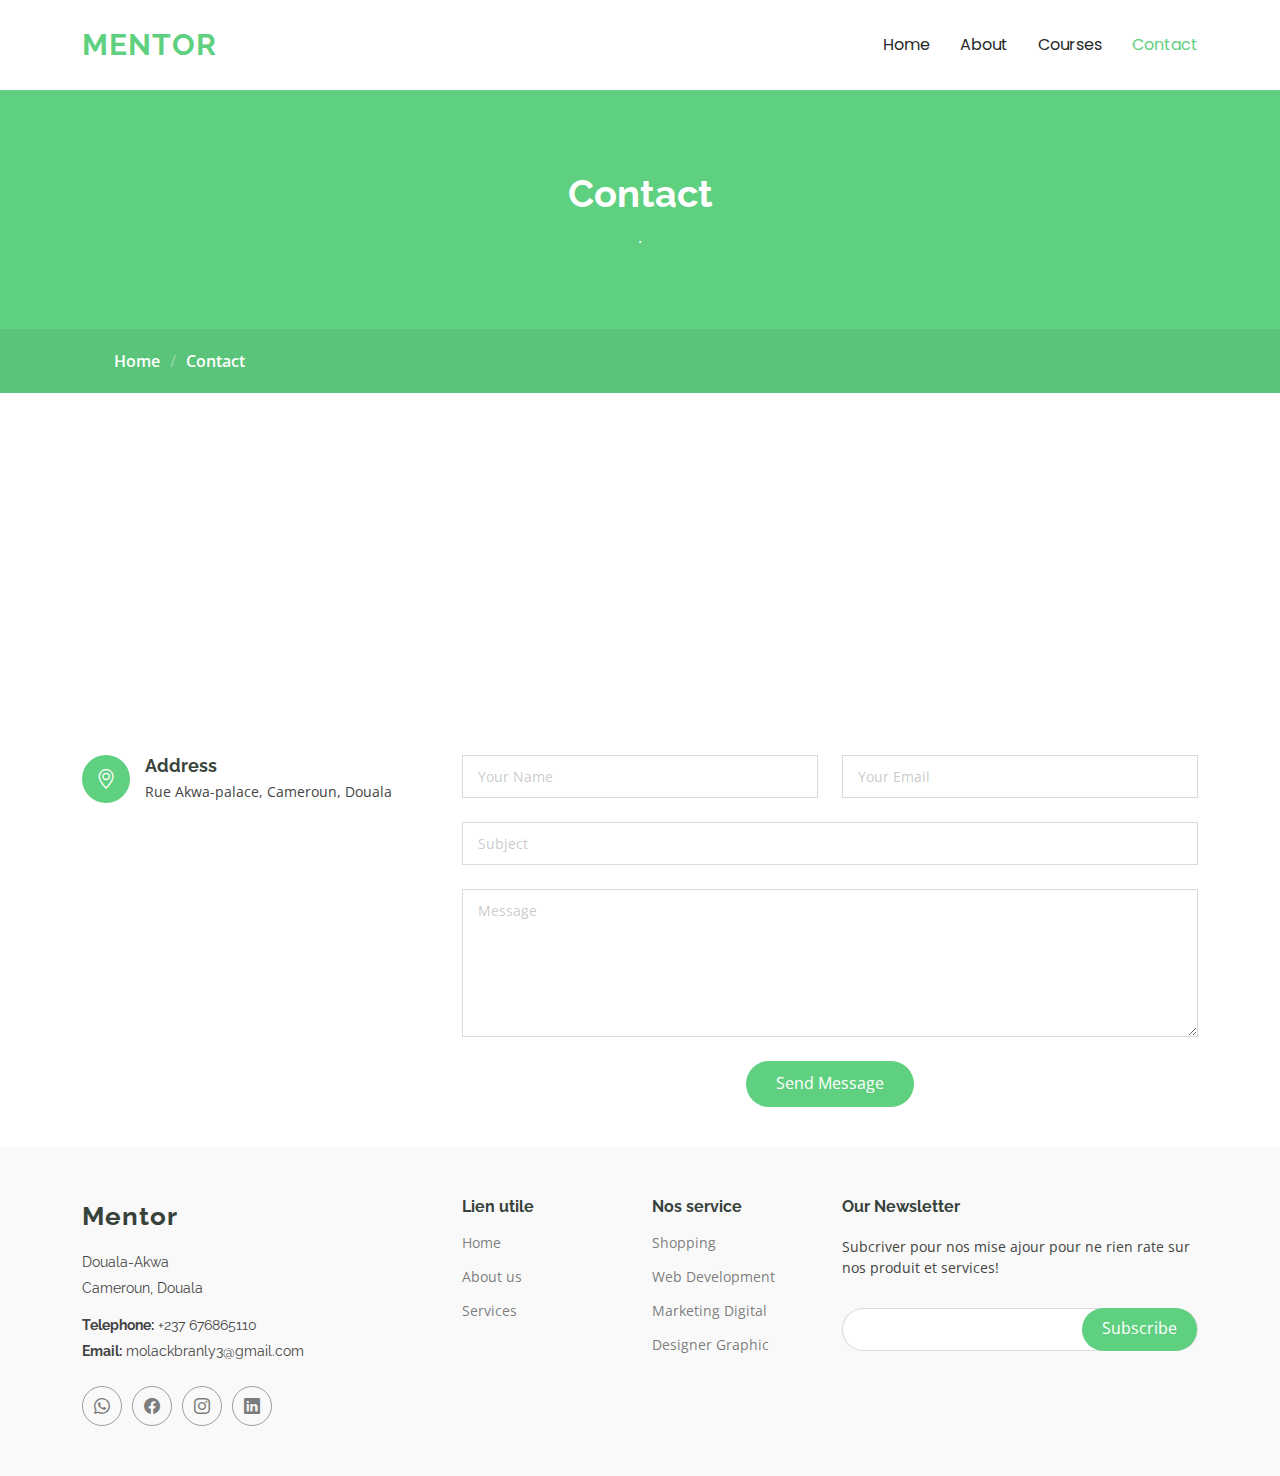
<file: contact.html>
<!DOCTYPE html>
<html lang="en">

<head>
  <meta charset="utf-8">
  <meta content="width=device-width, initial-scale=1.0" name="viewport">
  <title>Contact - Mentor Bootstrap Template</title>
  <meta name="description" content="">
  <meta name="keywords" content="">

  <!-- Favicons -->
  <link href="img/favicon.png" rel="icon">
  <link href="img/apple-touch-icon.png" rel="apple-touch-icon">

  <!-- Fonts -->
  <link href="https://fonts.googleapis.com" rel="preconnect">
  <link href="https://fonts.gstatic.com" rel="preconnect" crossorigin>
  <link href="https://fonts.googleapis.com/css2?family=Open+Sans:ital,wght@0,300;0,400;0,500;0,600;0,700;0,800;1,300;1,400;1,500;1,600;1,700;1,800&family=Poppins:ital,wght@0,100;0,200;0,300;0,400;0,500;0,600;0,700;0,800;0,900;1,100;1,200;1,300;1,400;1,500;1,600;1,700;1,800;1,900&family=Raleway:ital,wght@0,100;0,200;0,300;0,400;0,500;0,600;0,700;0,800;0,900;1,100;1,200;1,300;1,400;1,500;1,600;1,700;1,800;1,900&display=swap" rel="stylesheet">

  <!-- Vendor CSS Files -->
  <link href="vendor/bootstrap/css/bootstrap.min.css" rel="stylesheet">
  <link href="vendor/bootstrap-icons/bootstrap-icons.css" rel="stylesheet">
  <link href="vendor/aos/aos.css" rel="stylesheet">
  <link href="vendor/glightbox/css/glightbox.min.css" rel="stylesheet">
  <link href="vendor/swiper/swiper-bundle.min.css" rel="stylesheet">

  <!-- Main CSS File -->
  <link href="css/main.css" rel="stylesheet">

</head>

<body class="contact-page">

  <header id="header" class="header d-flex align-items-center sticky-top">
    <div class="container-fluid container-xl position-relative d-flex align-items-center">

      <a href="index.html" class="logo d-flex align-items-center me-auto">
        <!-- Uncomment the line below if you also wish to use an image logo -->
        <!-- <img src="img/logo.png" alt=""> -->
        <h1 class="sitename">Mentor</h1>
      </a>

      <nav id="navmenu" class="navmenu">
        <ul>
          <li><a href="index.html">Home<br></a></li>
          <li><a href="about.html">About</a></li>
          <li><a href="courses.html">Courses</a></li>
          <li><a href="contact.html" class="active">Contact</a></li>
        </ul>
        <i class="mobile-nav-toggle d-xl-none bi bi-list"></i>
      </nav>

    </div>
  </header>

  <main class="main">

    <!-- Page Title -->
    <div class="page-title" data-aos="fade">
      <div class="heading">
        <div class="container">
          <div class="row d-flex justify-content-center text-center">
            <div class="col-lg-8">
              <h1>Contact</h1>
              <p class="mb-0">.</p>
            </div>
          </div>
        </div>
      </div>
      <nav class="breadcrumbs">
        <div class="container">
          <ol>
            <li><a href="index.html">Home</a></li>
            <li class="current">Contact</li>
          </ol>
        </div>
      </nav>
    </div><!-- End Page Title -->

    <!-- Contact Section -->
    <section id="contact" class="contact section">

      <div class="mb-5" data-aos="fade-up" data-aos-delay="200">
        <iframe style="border:0; width: 100%; height: 300px;" src="https://www.google.com/maps/embed?pb=!1m14!1m8!1m3!1d48389.78314118045!2d-74.006138!3d40.710059!3m2!1i1024!2i768!4f13.1!3m3!1m2!1s0x89c25a22a3bda30d%3A0xb89d1fe6bc499443!2sDowntown%20Conference%20Center!5e0!3m2!1sen!2sus!4v1676961268712!5m2!1sen!2sus" frameborder="0" allowfullscreen="" loading="lazy" referrerpolicy="no-referrer-when-downgrade"></iframe>
      </div><!-- End Google Maps -->

      <div class="container" data-aos="fade-up" data-aos-delay="100">

        <div class="row gy-4">

          <div class="col-lg-4">
            <div class="info-item d-flex" data-aos="fade-up" data-aos-delay="300">
              <i class="bi bi-geo-alt flex-shrink-0"></i>
              <div>
                <h3>Address</h3>
                <p>Rue Akwa-palace, Cameroun, Douala</p>
              </div>
            </div><!-- End Info Item -->

            <div class="info-item d-flex" data-aos="fade-up" data-aos-delay="400">
              <i class="bi bi-telephone flex-shrink-0"></i>
              <div>
                <h3>Telephone</h3>
                <p>+237676865110</p>
              </div>
            </div><!-- End Info Item -->

            <div class="info-item d-flex" data-aos="fade-up" data-aos-delay="500">
              <i class="bi bi-envelope flex-shrink-0"></i>
              <div>
                <h3>Email </h3>
                <p>molackbranly3@gmail.com.com</p>
              </div>
            </div><!-- End Info Item -->

          </div>

          <div class="col-lg-8">
            <form action="forms/contact.php" method="post" class="php-email-form" data-aos="fade-up" data-aos-delay="200">
              <div class="row gy-4">

                <div class="col-md-6">
                  <input type="text" name="name" class="form-control" placeholder="Your Name" required="">
                </div>

                <div class="col-md-6 ">
                  <input type="email" class="form-control" name="email" placeholder="Your Email" required="">
                </div>

                <div class="col-md-12">
                  <input type="text" class="form-control" name="subject" placeholder="Subject" required="">
                </div>

                <div class="col-md-12">
                  <textarea class="form-control" name="message" rows="6" placeholder="Message" required=""></textarea>
                </div>

                <div class="col-md-12 text-center">
                  <div class="loading">Loading</div>
                  <div class="error-message"></div>
                  <div class="sent-message">Your message has been sent. Thank you!</div>

                  <button type="submit">Send Message</button>
                </div>

              </div>
            </form>
          </div><!-- End Contact Form -->

        </div>

      </div>

    </section><!-- /Contact Section -->

  </main>

  <footer id="footer" class="footer position-relative light-background">

    <div class="container footer-top">
      <div class="row gy-4">
        <div class="col-lg-4 col-md-6 footer-about">
          <a href="index.html" class="logo d-flex align-items-center">
            <span class="sitename">Mentor</span>
          </a>
          <div class="footer-contact pt-3">
            <p>Douala-Akwa</p>
            <p>Cameroun, Douala</p>
            <p class="mt-3"><strong>Telephone:</strong> <span>+237 676865110</span></p>
            <p><strong>Email:</strong> <span>molackbranly3@gmail.com</span></p>
          </div>
          <div class="social-links d-flex mt-4">
            <a href="wa.me/676865110"><i class="bi bi-whatsapp"></i></a>
            <a href=""><i class="bi bi-facebook"></i></a>
            <a href=""><i class="bi bi-instagram"></i></a>
            <a href=""><i class="bi bi-linkedin"></i></a>
          </div>
        </div>

        <div class="col-lg-2 col-md-3 footer-links">
          <h4>Lien utile</h4>
          <ul>
            <li><a href="#">Home</a></li>
            <li><a href="about.html">About us</a></li>
            <li><a href="SHOP.HTML">Services</a></li>
          </ul>
        </div>

        <div class="col-lg-2 col-md-3 footer-links">
          <h4>Nos service</h4>
          <ul>
            <li><a href="SHOP.HTML">Shopping</a></li>
            <li><a href="#">Web Development</a></li>
            <li><a href="#">Marketing Digital</a></li>
            <li><a href="#">Designer Graphic</a></li>
          </ul>
        </div>

        <div class="col-lg-4 col-md-12 footer-newsletter">
          <h4>Our Newsletter</h4>
          <p>Subcriver pour nos mise ajour pour ne rien rate sur nos produit et services!</p>
          <form action="forms/newsletter.php" method="post" class="php-email-form">
            <div class="newsletter-form"><input type="email" name="email"><input type="submit" value="Subscribe"></div>
            <div class="loading">Loading</div>
            <div class="error-message"></div>
            <div class="sent-message">Your subscription request has been sent. Thank you!</div>
          </form>
        </div>

      </div>
    </div>

  </footer>

  <!-- Scroll Top -->
  <a href="#" id="scroll-top" class="scroll-top d-flex align-items-center justify-content-center"><i class="bi bi-arrow-up-short"></i></a>

  <!-- Preloader -->
  <div id="preloader"></div>

  <!-- Vendor JS Files -->
  <script src="vendor/bootstrap/js/bootstrap.bundle.min.js"></script>
  <script src="vendor/php-email-form/validate.js"></script>
  <script src="vendor/aos/aos.js"></script>
  <script src="vendor/glightbox/js/glightbox.min.js"></script>
  <script src="vendor/purecounter/purecounter_vanilla.js"></script>
  <script src="vendor/swiper/swiper-bundle.min.js"></script>

  <!-- Main JS File -->
  <script src="js/main.js"></script>
</body>

</html>
</file>
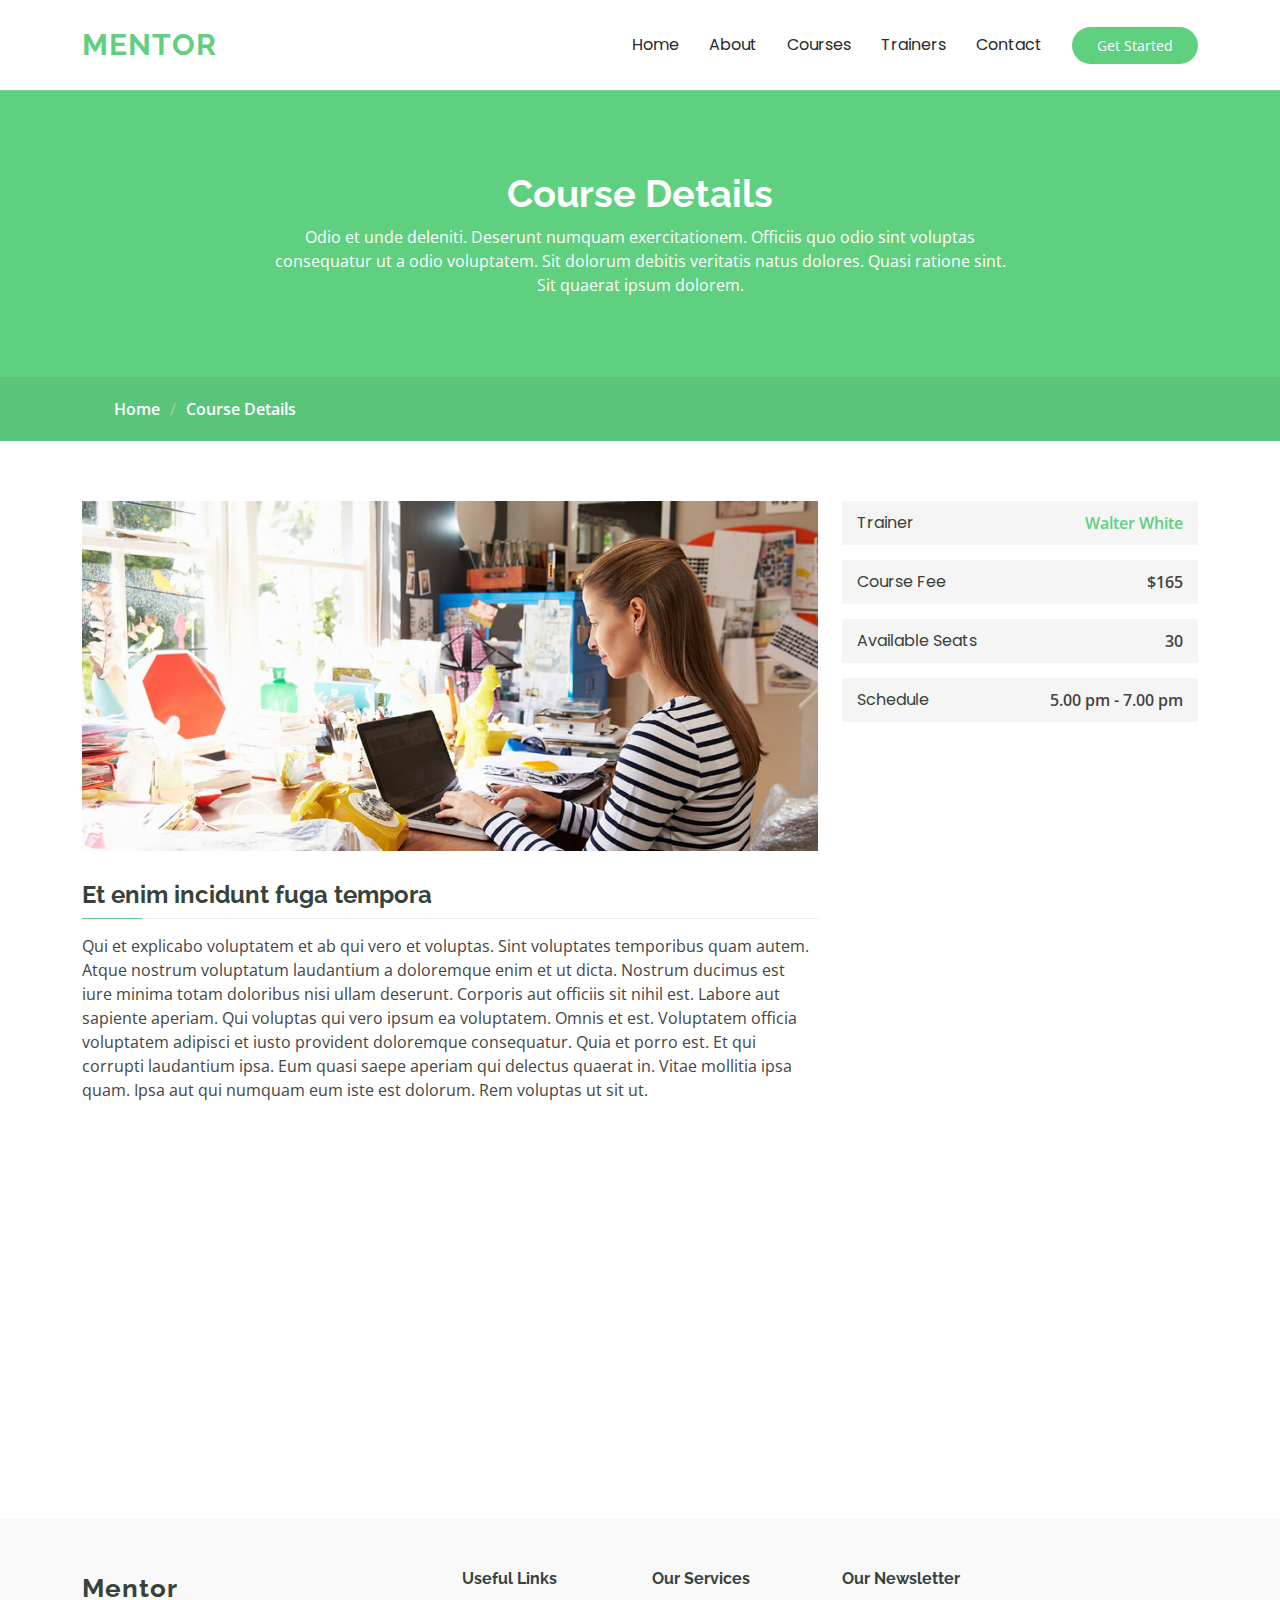
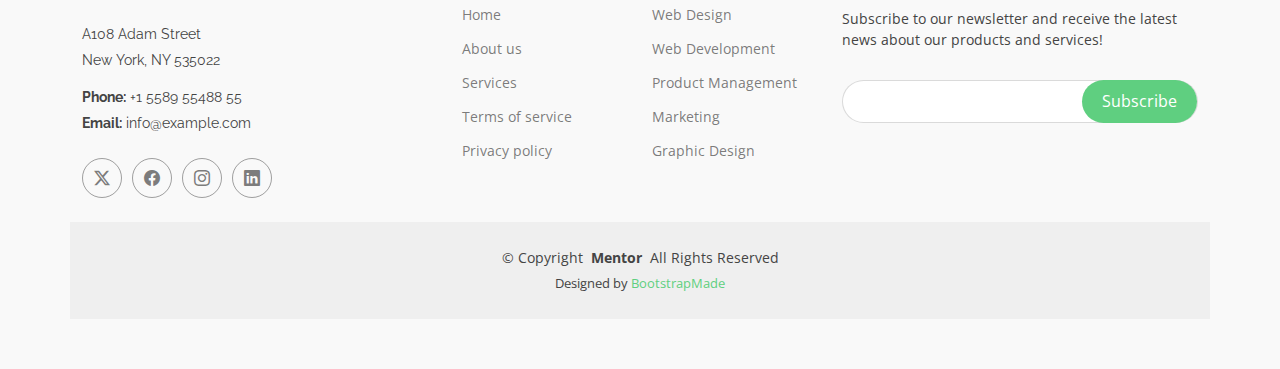
<file: course-details.html>
<!DOCTYPE html>
<html lang="en">

<head>
  <meta charset="utf-8">
  <meta content="width=device-width, initial-scale=1.0" name="viewport">
  <title>Course Details - Mentor Bootstrap Template</title>
  <meta name="description" content="">
  <meta name="keywords" content="">

  <!-- Favicons -->
  <link href="img/favicon.png" rel="icon">
  <link href="img/apple-touch-icon.png" rel="apple-touch-icon">

  <!-- Fonts -->
  <link href="https://fonts.googleapis.com" rel="preconnect">
  <link href="https://fonts.gstatic.com" rel="preconnect" crossorigin>
  <link href="https://fonts.googleapis.com/css2?family=Open+Sans:ital,wght@0,300;0,400;0,500;0,600;0,700;0,800;1,300;1,400;1,500;1,600;1,700;1,800&family=Poppins:ital,wght@0,100;0,200;0,300;0,400;0,500;0,600;0,700;0,800;0,900;1,100;1,200;1,300;1,400;1,500;1,600;1,700;1,800;1,900&family=Raleway:ital,wght@0,100;0,200;0,300;0,400;0,500;0,600;0,700;0,800;0,900;1,100;1,200;1,300;1,400;1,500;1,600;1,700;1,800;1,900&display=swap" rel="stylesheet">

  <!-- Vendor CSS Files -->
  <link href="vendor/bootstrap/css/bootstrap.min.css" rel="stylesheet">
  <link href="vendor/bootstrap-icons/bootstrap-icons.css" rel="stylesheet">
  <link href="vendor/aos/aos.css" rel="stylesheet">
  <link href="vendor/glightbox/css/glightbox.min.css" rel="stylesheet">
  <link href="vendor/swiper/swiper-bundle.min.css" rel="stylesheet">

  <!-- Main CSS File -->
  <link href="css/main.css" rel="stylesheet">

  <!-- =======================================================
  * Template Name: Mentor
  * Template URL: https://bootstrapmade.com/mentor-free-education-bootstrap-theme/
  * Updated: Aug 07 2024 with Bootstrap v5.3.3
  * Author: BootstrapMade.com
  * License: https://bootstrapmade.com/license/
  ======================================================== -->
</head>

<body class="course-details-page">

  <header id="header" class="header d-flex align-items-center sticky-top">
    <div class="container-fluid container-xl position-relative d-flex align-items-center">

      <a href="index.html" class="logo d-flex align-items-center me-auto">
        <!-- Uncomment the line below if you also wish to use an image logo -->
        <!-- <img src="img/logo.png" alt=""> -->
        <h1 class="sitename">Mentor</h1>
      </a>

      <nav id="navmenu" class="navmenu">
        <ul>
          <li><a href="index.html">Home<br></a></li>
          <li><a href="about.html">About</a></li>
          <li><a href="courses.html">Courses</a></li>
          <li><a href="trainers.html">Trainers</a></li>
          <li><a href="contact.html">Contact</a></li>
        </ul>
        <i class="mobile-nav-toggle d-xl-none bi bi-list"></i>
      </nav>

      <a class="btn-getstarted" href="courses.html">Get Started</a>

    </div>
  </header>

  <main class="main">

    <!-- Page Title -->
    <div class="page-title" data-aos="fade">
      <div class="heading">
        <div class="container">
          <div class="row d-flex justify-content-center text-center">
            <div class="col-lg-8">
              <h1>Course Details</h1>
              <p class="mb-0">Odio et unde deleniti. Deserunt numquam exercitationem. Officiis quo odio sint voluptas consequatur ut a odio voluptatem. Sit dolorum debitis veritatis natus dolores. Quasi ratione sint. Sit quaerat ipsum dolorem.</p>
            </div>
          </div>
        </div>
      </div>
      <nav class="breadcrumbs">
        <div class="container">
          <ol>
            <li><a href="index.html">Home</a></li>
            <li class="current">Course Details</li>
          </ol>
        </div>
      </nav>
    </div><!-- End Page Title -->

    <!-- Courses Course Details Section -->
    <section id="courses-course-details" class="courses-course-details section">

      <div class="container" data-aos="fade-up">

        <div class="row">
          <div class="col-lg-8">
            <img src="img/course-details.jpg" class="img-fluid" alt="">
            <h3>Et enim incidunt fuga tempora</h3>
            <p>
              Qui et explicabo voluptatem et ab qui vero et voluptas. Sint voluptates temporibus quam autem. Atque nostrum voluptatum laudantium a doloremque enim et ut dicta. Nostrum ducimus est iure minima totam doloribus nisi ullam deserunt. Corporis aut officiis sit nihil est. Labore aut sapiente aperiam.
              Qui voluptas qui vero ipsum ea voluptatem. Omnis et est. Voluptatem officia voluptatem adipisci et iusto provident doloremque consequatur. Quia et porro est. Et qui corrupti laudantium ipsa.
              Eum quasi saepe aperiam qui delectus quaerat in. Vitae mollitia ipsa quam. Ipsa aut qui numquam eum iste est dolorum. Rem voluptas ut sit ut.
            </p>
          </div>
          <div class="col-lg-4">

            <div class="course-info d-flex justify-content-between align-items-center">
              <h5>Trainer</h5>
              <p><a href="#">Walter White</a></p>
            </div>

            <div class="course-info d-flex justify-content-between align-items-center">
              <h5>Course Fee</h5>
              <p>$165</p>
            </div>

            <div class="course-info d-flex justify-content-between align-items-center">
              <h5>Available Seats</h5>
              <p>30</p>
            </div>

            <div class="course-info d-flex justify-content-between align-items-center">
              <h5>Schedule</h5>
              <p>5.00 pm - 7.00 pm</p>
            </div>

          </div>
        </div>

      </div>

    </section><!-- /Courses Course Details Section -->

    <!-- Tabs Section -->
    <section id="tabs" class="tabs section">

      <div class="container" data-aos="fade-up" data-aos-delay="100">

        <div class="row">
          <div class="col-lg-3">
            <ul class="nav nav-tabs flex-column">
              <li class="nav-item">
                <a class="nav-link active show" data-bs-toggle="tab" href="#tab-1">Modi sit est</a>
              </li>
              <li class="nav-item">
                <a class="nav-link" data-bs-toggle="tab" href="#tab-2">Unde praesentium sed</a>
              </li>
              <li class="nav-item">
                <a class="nav-link" data-bs-toggle="tab" href="#tab-3">Pariatur explicabo vel</a>
              </li>
              <li class="nav-item">
                <a class="nav-link" data-bs-toggle="tab" href="#tab-4">Nostrum qui quasi</a>
              </li>
              <li class="nav-item">
                <a class="nav-link" data-bs-toggle="tab" href="#tab-5">Iusto ut expedita aut</a>
              </li>
            </ul>
          </div>
          <div class="col-lg-9 mt-4 mt-lg-0">
            <div class="tab-content">
              <div class="tab-pane active show" id="tab-1">
                <div class="row">
                  <div class="col-lg-8 details order-2 order-lg-1">
                    <h3>Architecto ut aperiam autem id</h3>
                    <p class="fst-italic">Qui laudantium consequatur laborum sit qui ad sapiente dila parde sonata raqer a videna mareta paulona marka</p>
                    <p>Et nobis maiores eius. Voluptatibus ut enim blanditiis atque harum sint. Laborum eos ipsum ipsa odit magni. Incidunt hic ut molestiae aut qui. Est repellat minima eveniet eius et quis magni nihil. Consequatur dolorem quaerat quos qui similique accusamus nostrum rem vero</p>
                  </div>
                  <div class="col-lg-4 text-center order-1 order-lg-2">
                    <img src="img/tabs/tab-1.png" alt="" class="img-fluid">
                  </div>
                </div>
              </div>
              <div class="tab-pane" id="tab-2">
                <div class="row">
                  <div class="col-lg-8 details order-2 order-lg-1">
                    <h3>Et blanditiis nemo veritatis excepturi</h3>
                    <p class="fst-italic">Qui laudantium consequatur laborum sit qui ad sapiente dila parde sonata raqer a videna mareta paulona marka</p>
                    <p>Ea ipsum voluptatem consequatur quis est. Illum error ullam omnis quia et reiciendis sunt sunt est. Non aliquid repellendus itaque accusamus eius et velit ipsa voluptates. Optio nesciunt eaque beatae accusamus lerode pakto madirna desera vafle de nideran pal</p>
                  </div>
                  <div class="col-lg-4 text-center order-1 order-lg-2">
                    <img src="img/tabs/tab-2.png" alt="" class="img-fluid">
                  </div>
                </div>
              </div>
              <div class="tab-pane" id="tab-3">
                <div class="row">
                  <div class="col-lg-8 details order-2 order-lg-1">
                    <h3>Impedit facilis occaecati odio neque aperiam sit</h3>
                    <p class="fst-italic">Eos voluptatibus quo. Odio similique illum id quidem non enim fuga. Qui natus non sunt dicta dolor et. In asperiores velit quaerat perferendis aut</p>
                    <p>Iure officiis odit rerum. Harum sequi eum illum corrupti culpa veritatis quisquam. Neque necessitatibus illo rerum eum ut. Commodi ipsam minima molestiae sed laboriosam a iste odio. Earum odit nesciunt fugiat sit ullam. Soluta et harum voluptatem optio quae</p>
                  </div>
                  <div class="col-lg-4 text-center order-1 order-lg-2">
                    <img src="img/tabs/tab-3.png" alt="" class="img-fluid">
                  </div>
                </div>
              </div>
              <div class="tab-pane" id="tab-4">
                <div class="row">
                  <div class="col-lg-8 details order-2 order-lg-1">
                    <h3>Fuga dolores inventore laboriosam ut est accusamus laboriosam dolore</h3>
                    <p class="fst-italic">Totam aperiam accusamus. Repellat consequuntur iure voluptas iure porro quis delectus</p>
                    <p>Eaque consequuntur consequuntur libero expedita in voluptas. Nostrum ipsam necessitatibus aliquam fugiat debitis quis velit. Eum ex maxime error in consequatur corporis atque. Eligendi asperiores sed qui veritatis aperiam quia a laborum inventore</p>
                  </div>
                  <div class="col-lg-4 text-center order-1 order-lg-2">
                    <img src="img/tabs/tab-4.png" alt="" class="img-fluid">
                  </div>
                </div>
              </div>
              <div class="tab-pane" id="tab-5">
                <div class="row">
                  <div class="col-lg-8 details order-2 order-lg-1">
                    <h3>Est eveniet ipsam sindera pad rone matrelat sando reda</h3>
                    <p class="fst-italic">Omnis blanditiis saepe eos autem qui sunt debitis porro quia.</p>
                    <p>Exercitationem nostrum omnis. Ut reiciendis repudiandae minus. Omnis recusandae ut non quam ut quod eius qui. Ipsum quia odit vero atque qui quibusdam amet. Occaecati sed est sint aut vitae molestiae voluptate vel</p>
                  </div>
                  <div class="col-lg-4 text-center order-1 order-lg-2">
                    <img src="img/tabs/tab-5.png" alt="" class="img-fluid">
                  </div>
                </div>
              </div>
            </div>
          </div>
        </div>

      </div>

    </section><!-- /Tabs Section -->

  </main>

  <footer id="footer" class="footer position-relative light-background">

    <div class="container footer-top">
      <div class="row gy-4">
        <div class="col-lg-4 col-md-6 footer-about">
          <a href="index.html" class="logo d-flex align-items-center">
            <span class="sitename">Mentor</span>
          </a>
          <div class="footer-contact pt-3">
            <p>A108 Adam Street</p>
            <p>New York, NY 535022</p>
            <p class="mt-3"><strong>Phone:</strong> <span>+1 5589 55488 55</span></p>
            <p><strong>Email:</strong> <span>info@example.com</span></p>
          </div>
          <div class="social-links d-flex mt-4">
            <a href=""><i class="bi bi-twitter-x"></i></a>
            <a href=""><i class="bi bi-facebook"></i></a>
            <a href=""><i class="bi bi-instagram"></i></a>
            <a href=""><i class="bi bi-linkedin"></i></a>
          </div>
        </div>

        <div class="col-lg-2 col-md-3 footer-links">
          <h4>Useful Links</h4>
          <ul>
            <li><a href="#">Home</a></li>
            <li><a href="#">About us</a></li>
            <li><a href="#">Services</a></li>
            <li><a href="#">Terms of service</a></li>
            <li><a href="#">Privacy policy</a></li>
          </ul>
        </div>

        <div class="col-lg-2 col-md-3 footer-links">
          <h4>Our Services</h4>
          <ul>
            <li><a href="#">Web Design</a></li>
            <li><a href="#">Web Development</a></li>
            <li><a href="#">Product Management</a></li>
            <li><a href="#">Marketing</a></li>
            <li><a href="#">Graphic Design</a></li>
          </ul>
        </div>

        <div class="col-lg-4 col-md-12 footer-newsletter">
          <h4>Our Newsletter</h4>
          <p>Subscribe to our newsletter and receive the latest news about our products and services!</p>
          <form action="forms/newsletter.php" method="post" class="php-email-form">
            <div class="newsletter-form"><input type="email" name="email"><input type="submit" value="Subscribe"></div>
            <div class="loading">Loading</div>
            <div class="error-message"></div>
            <div class="sent-message">Your subscription request has been sent. Thank you!</div>
          </form>
        </div>

      </div>
    </div>

    <div class="container copyright text-center mt-4">
      <p>© <span>Copyright</span> <strong class="px-1 sitename">Mentor</strong> <span>All Rights Reserved</span></p>
      <div class="credits">
        <!-- All the links in the footer should remain intact. -->
        <!-- You can delete the links only if you've purchased the pro version. -->
        <!-- Licensing information: https://bootstrapmade.com/license/ -->
        <!-- Purchase the pro version with working PHP/AJAX contact form: [buy-url] -->
        Designed by <a href="https://bootstrapmade.com/">BootstrapMade</a>
      </div>
    </div>

  </footer>

  <!-- Scroll Top -->
  <a href="#" id="scroll-top" class="scroll-top d-flex align-items-center justify-content-center"><i class="bi bi-arrow-up-short"></i></a>

  <!-- Preloader -->
  <div id="preloader"></div>

  <!-- Vendor JS Files -->
  <script src="vendor/bootstrap/js/bootstrap.bundle.min.js"></script>
  <script src="vendor/php-email-form/validate.js"></script>
  <script src="vendor/aos/aos.js"></script>
  <script src="vendor/glightbox/js/glightbox.min.js"></script>
  <script src="vendor/purecounter/purecounter_vanilla.js"></script>
  <script src="vendor/swiper/swiper-bundle.min.js"></script>

  <!-- Main JS File -->
  <script src="js/main.js"></script>

</body>

</html>
</file>
<file: css/main.css>
/**
* Template Name: Mentor
* Template URL: https://bootstrapmade.com/mentor-free-education-bootstrap-theme/
* Updated: Aug 07 2024 with Bootstrap v5.3.3
* Author: BootstrapMade.com
* License: https://bootstrapmade.com/license/
*/

/*--------------------------------------------------------------
# Font & Color Variables
# Help: https://bootstrapmade.com/color-system/
--------------------------------------------------------------*/
/* Fonts */
:root {
  --default-font: "Open Sans",  system-ui, -apple-system, "Segoe UI", Roboto, "Helvetica Neue", Arial, "Noto Sans", "Liberation Sans", sans-serif, "Apple Color Emoji", "Segoe UI Emoji", "Segoe UI Symbol", "Noto Color Emoji";
  --heading-font: "Raleway",  sans-serif;
  --nav-font: "Poppins",  sans-serif;
}

/* Global Colors - The following color variables are used throughout the website. Updating them here will change the color scheme of the entire website */
:root { 
  --background-color: #ffffff; /* Background color for the entire website, including individual sections */
  --default-color: #444444; /* Default color used for the majority of the text content across the entire website */
  --heading-color: #37423b; /* Color for headings, subheadings and title throughout the website */
  --accent-color: #5fcf80; /* Accent color that represents your brand on the website. It's used for buttons, links, and other elements that need to stand out */
  --surface-color: #ffffff; /* The surface color is used as a background of boxed elements within sections, such as cards, icon boxes, or other elements that require a visual separation from the global background. */
  --contrast-color: #ffffff; /* Contrast color for text, ensuring readability against backgrounds of accent, heading, or default colors. */
}

/* Nav Menu Colors - The following color variables are used specifically for the navigation menu. They are separate from the global colors to allow for more customization options */
:root {
  --nav-color: #272828;  /* The default color of the main navmenu links */
  --nav-hover-color: #5fcf80; /* Applied to main navmenu links when they are hovered over or active */
  --nav-mobile-background-color: #ffffff; /* Used as the background color for mobile navigation menu */
  --nav-dropdown-background-color: #ffffff; /* Used as the background color for dropdown items that appear when hovering over primary navigation items */
  --nav-dropdown-color: #272828; /* Used for navigation links of the dropdown items in the navigation menu. */
  --nav-dropdown-hover-color: #5fcf80; /* Similar to --nav-hover-color, this color is applied to dropdown navigation links when they are hovered over. */
}

/* Color Presets - These classes override global colors when applied to any section or element, providing reuse of the sam color scheme. */

.light-background {
  --background-color: #f9f9f9;
  --surface-color: #ffffff;
}

.dark-background {
  --background-color: #060606;
  --default-color: #ffffff;
  --heading-color: #ffffff;
  --surface-color: #252525;
  --contrast-color: #ffffff;
}

/* Smooth scroll */
:root {
  scroll-behavior: smooth;
}

/*--------------------------------------------------------------
# General Styling & Shared Classes
--------------------------------------------------------------*/
body {
  color: var(--default-color);
  background-color: var(--background-color);
  font-family: var(--default-font);
}

a {
  color: var(--accent-color);
  text-decoration: none;
  transition: 0.3s;
}

a:hover {
  color: color-mix(in srgb, var(--accent-color), transparent 25%);
  text-decoration: none;
}

h1,
h2,
h3,
h4,
h5,
h6 {
  color: var(--heading-color);
  font-family: var(--heading-font);
}

/* PHP Email Form Messages
------------------------------*/
.php-email-form .error-message {
  display: none;
  background: #df1529;
  color: #ffffff;
  text-align: left;
  padding: 15px;
  margin-bottom: 24px;
  font-weight: 600;
}

.php-email-form .sent-message {
  display: none;
  color: #ffffff;
  background: #059652;
  text-align: center;
  padding: 15px;
  margin-bottom: 24px;
  font-weight: 600;
}

.php-email-form .loading {
  display: none;
  background: var(--surface-color);
  text-align: center;
  padding: 15px;
  margin-bottom: 24px;
}

.php-email-form .loading:before {
  content: "";
  display: inline-block;
  border-radius: 50%;
  width: 24px;
  height: 24px;
  margin: 0 10px -6px 0;
  border: 3px solid var(--accent-color);
  border-top-color: var(--surface-color);
  animation: php-email-form-loading 1s linear infinite;
}

@keyframes php-email-form-loading {
  0% {
    transform: rotate(0deg);
  }

  100% {
    transform: rotate(360deg);
  }
}

/* Pulsating Play Button
------------------------------*/
.pulsating-play-btn {
  width: 94px;
  height: 94px;
  background: radial-gradient(var(--accent-color) 50%, color-mix(in srgb, var(--accent-color), transparent 75%) 52%);
  border-radius: 50%;
  display: block;
  position: relative;
  overflow: hidden;
}

.pulsating-play-btn:before {
  content: "";
  position: absolute;
  width: 120px;
  height: 120px;
  animation-delay: 0s;
  animation: pulsate-play-btn 2s;
  animation-direction: forwards;
  animation-iteration-count: infinite;
  animation-timing-function: steps;
  opacity: 1;
  border-radius: 50%;
  border: 5px solid color-mix(in srgb, var(--accent-color), transparent 30%);
  top: -15%;
  left: -15%;
  background: rgba(198, 16, 0, 0);
}

.pulsating-play-btn:after {
  content: "";
  position: absolute;
  left: 50%;
  top: 50%;
  transform: translateX(-40%) translateY(-50%);
  width: 0;
  height: 0;
  border-top: 10px solid transparent;
  border-bottom: 10px solid transparent;
  border-left: 15px solid #fff;
  z-index: 100;
  transition: all 400ms cubic-bezier(0.55, 0.055, 0.675, 0.19);
}

.pulsating-play-btn:hover:before {
  content: "";
  position: absolute;
  left: 50%;
  top: 50%;
  transform: translateX(-40%) translateY(-50%);
  width: 0;
  height: 0;
  border: none;
  border-top: 10px solid transparent;
  border-bottom: 10px solid transparent;
  border-left: 15px solid #fff;
  z-index: 200;
  animation: none;
  border-radius: 0;
}

.pulsating-play-btn:hover:after {
  border-left: 15px solid var(--accent-color);
  transform: scale(20);
}

@keyframes pulsate-play-btn {
  0% {
    transform: scale(0.6, 0.6);
    opacity: 1;
  }

  100% {
    transform: scale(1, 1);
    opacity: 0;
  }
}

/*--------------------------------------------------------------
# Global Header
--------------------------------------------------------------*/
.header {
  color: var(--default-color);
  background-color: var(--background-color);
  padding: 15px 0;
  transition: all 0.5s;
  z-index: 997;
}

.header .logo {
  line-height: 1;
}

.header .logo img {
  max-height: 36px;
  margin-right: 8px;
}

.header .logo h1 {
  font-weight: 700;
  font-size: 30px;
  margin: 0;
  letter-spacing: 1px;
  text-transform: uppercase;
  color: var(--accent-color);
}

.header .btn-getstarted,
.header .btn-getstarted:focus {
  color: var(--contrast-color);
  background: var(--accent-color);
  font-size: 14px;
  padding: 8px 25px;
  margin: 0 0 0 30px;
  border-radius: 50px;
  transition: 0.3s;
}

.header .btn-getstarted:hover,
.header .btn-getstarted:focus:hover {
  color: var(--contrast-color);
  background: color-mix(in srgb, var(--accent-color), transparent 15%);
}

@media (max-width: 1200px) {
  .header .logo {
    order: 1;
  }

  .header .btn-getstarted {
    order: 2;
    margin: 0 15px 0 0;
    padding: 6px 15px;
  }

  .header .navmenu {
    order: 3;
  }
}

.scrolled .header {
  box-shadow: 0px 0 18px rgba(0, 0, 0, 0.1);
}

/*--------------------------------------------------------------
# Navigation Menu
--------------------------------------------------------------*/
/* Navmenu - Desktop */
@media (min-width: 1200px) {
  .navmenu {
    padding: 0;
  }

  .navmenu ul {
    margin: 0;
    padding: 0;
    display: flex;
    list-style: none;
    align-items: center;
  }

  .navmenu li {
    position: relative;
  }

  .navmenu a,
  .navmenu a:focus {
    color: var(--nav-color);
    padding: 18px 15px;
    font-size: 16px;
    font-family: var(--nav-font);
    font-weight: 400;
    display: flex;
    align-items: center;
    justify-content: space-between;
    white-space: nowrap;
    transition: 0.3s;
  }

  .navmenu a i,
  .navmenu a:focus i {
    font-size: 12px;
    line-height: 0;
    margin-left: 5px;
    transition: 0.3s;
  }

  .navmenu li:last-child a {
    padding-right: 0;
  }

  .navmenu li:hover>a,
  .navmenu .active,
  .navmenu .active:focus {
    color: var(--nav-hover-color);
  }

  .navmenu .dropdown ul {
    margin: 0;
    padding: 10px 0;
    background: var(--nav-dropdown-background-color);
    display: block;
    position: absolute;
    visibility: hidden;
    left: 14px;
    top: 130%;
    opacity: 0;
    transition: 0.3s;
    border-radius: 4px;
    z-index: 99;
    box-shadow: 0px 0px 30px rgba(0, 0, 0, 0.1);
  }

  .navmenu .dropdown ul li {
    min-width: 200px;
  }

  .navmenu .dropdown ul a {
    padding: 10px 20px;
    font-size: 15px;
    text-transform: none;
    color: var(--nav-dropdown-color);
  }

  .navmenu .dropdown ul a i {
    font-size: 12px;
  }

  .navmenu .dropdown ul a:hover,
  .navmenu .dropdown ul .active:hover,
  .navmenu .dropdown ul li:hover>a {
    color: var(--nav-dropdown-hover-color);
  }

  .navmenu .dropdown:hover>ul {
    opacity: 1;
    top: 100%;
    visibility: visible;
  }

  .navmenu .dropdown .dropdown ul {
    top: 0;
    left: -90%;
    visibility: hidden;
  }

  .navmenu .dropdown .dropdown:hover>ul {
    opacity: 1;
    top: 0;
    left: -100%;
    visibility: visible;
  }
}

/* Navmenu - Mobile */
@media (max-width: 1199px) {
  .mobile-nav-toggle {
    color: var(--nav-color);
    font-size: 28px;
    line-height: 0;
    margin-right: 10px;
    cursor: pointer;
    transition: color 0.3s;
  }

  .navmenu {
    padding: 0;
    z-index: 9997;
  }

  .navmenu ul {
    display: none;
    list-style: none;
    position: absolute;
    inset: 60px 20px 20px 20px;
    padding: 10px 0;
    margin: 0;
    border-radius: 6px;
    background-color: var(--nav-mobile-background-color);
    border: 1px solid color-mix(in srgb, var(--default-color), transparent 90%);
    box-shadow: none;
    overflow-y: auto;
    transition: 0.3s;
    z-index: 9998;
  }

  .navmenu a,
  .navmenu a:focus {
    color: var(--nav-dropdown-color);
    padding: 10px 20px;
    font-family: var(--nav-font);
    font-size: 17px;
    font-weight: 500;
    display: flex;
    align-items: center;
    justify-content: space-between;
    white-space: nowrap;
    transition: 0.3s;
  }

  .navmenu a i,
  .navmenu a:focus i {
    font-size: 12px;
    line-height: 0;
    margin-left: 5px;
    width: 30px;
    height: 30px;
    display: flex;
    align-items: center;
    justify-content: center;
    border-radius: 50%;
    transition: 0.3s;
    background-color: color-mix(in srgb, var(--accent-color), transparent 90%);
  }

  .navmenu a i:hover,
  .navmenu a:focus i:hover {
    background-color: var(--accent-color);
    color: var(--contrast-color);
  }

  .navmenu a:hover,
  .navmenu .active,
  .navmenu .active:focus {
    color: var(--nav-dropdown-hover-color);
  }

  .navmenu .active i,
  .navmenu .active:focus i {
    background-color: var(--accent-color);
    color: var(--contrast-color);
    transform: rotate(180deg);
  }

  .navmenu .dropdown ul {
    position: static;
    display: none;
    z-index: 99;
    padding: 10px 0;
    margin: 10px 20px;
    background-color: var(--nav-dropdown-background-color);
    transition: all 0.5s ease-in-out;
  }

  .navmenu .dropdown ul ul {
    background-color: rgba(33, 37, 41, 0.1);
  }

  .navmenu .dropdown>.dropdown-active {
    display: block;
    background-color: rgba(33, 37, 41, 0.03);
  }

  .mobile-nav-active {
    overflow: hidden;
  }

  .mobile-nav-active .mobile-nav-toggle {
    color: #fff;
    position: absolute;
    font-size: 32px;
    top: 15px;
    right: 15px;
    margin-right: 0;
    z-index: 9999;
  }

  .mobile-nav-active .navmenu {
    position: fixed;
    overflow: hidden;
    inset: 0;
    background: rgba(33, 37, 41, 0.8);
    transition: 0.3s;
  }

  .mobile-nav-active .navmenu>ul {
    display: block;
  }
}

/*--------------------------------------------------------------
# Global Footer
--------------------------------------------------------------*/
.footer {
  color: var(--default-color);
  background-color: var(--background-color);
  font-size: 14px;
  padding-bottom: 50px;
  position: relative;
}

.footer .footer-top {
  padding-top: 50px;
}

.footer .footer-about .logo {
  margin-bottom: 0;
}

.footer .footer-about .logo img {
  max-height: 40px;
  margin-right: 6px;
}

.footer .footer-about .logo span {
  font-size: 26px;
  font-weight: 700;
  letter-spacing: 1px;
  font-family: var(--heading-font);
  color: var(--heading-color);
}

.footer .footer-about p {
  font-size: 14px;
  font-family: var(--heading-font);
}

.footer .social-links a {
  display: flex;
  align-items: center;
  justify-content: center;
  width: 40px;
  height: 40px;
  border-radius: 50%;
  border: 1px solid color-mix(in srgb, var(--default-color), transparent 50%);
  font-size: 16px;
  color: color-mix(in srgb, var(--default-color), transparent 30%);
  margin-right: 10px;
  transition: 0.3s;
}

.footer .social-links a:hover {
  color: var(--accent-color);
  border-color: var(--accent-color);
}

.footer h4 {
  font-size: 16px;
  font-weight: bold;
  position: relative;
  padding-bottom: 12px;
}

.footer .footer-links {
  margin-bottom: 30px;
}

.footer .footer-links ul {
  list-style: none;
  padding: 0;
  margin: 0;
}

.footer .footer-links ul i {
  padding-right: 2px;
  font-size: 12px;
  line-height: 0;
}

.footer .footer-links ul li {
  padding: 10px 0;
  display: flex;
  align-items: center;
}

.footer .footer-links ul li:first-child {
  padding-top: 0;
}

.footer .footer-links ul a {
  color: color-mix(in srgb, var(--default-color), transparent 30%);
  display: inline-block;
  line-height: 1;
}

.footer .footer-links ul a:hover {
  color: var(--accent-color);
}

.footer .footer-contact p {
  margin-bottom: 5px;
}

.footer .footer-newsletter .newsletter-form {
  margin-top: 30px;
  margin-bottom: 15px;
  padding: 6px 8px;
  position: relative;
  border-radius: 50px;
  border: 1px solid color-mix(in srgb, var(--default-color), transparent 80%);
  display: flex;
  background-color: var(--surface-color);
  transition: 0.3s;
}

.footer .footer-newsletter .newsletter-form:focus-within {
  border-color: var(--accent-color);
}

.footer .footer-newsletter .newsletter-form input[type=email] {
  border: 0;
  padding: 4px 8px;
  width: 100%;
  background-color: var(--surface-color);
  color: var(--default-color);
}

.footer .footer-newsletter .newsletter-form input[type=email]:focus-visible {
  outline: none;
}

.footer .footer-newsletter .newsletter-form input[type=submit] {
  border: 0;
  font-size: 16px;
  padding: 0 20px 2px 20px;
  margin: -7px -8px -7px 0;
  background: var(--accent-color);
  color: var(--contrast-color);
  transition: 0.3s;
  border-radius: 50px;
}

.footer .footer-newsletter .newsletter-form input[type=submit]:hover {
  background: color-mix(in srgb, var(--accent-color), transparent 20%);
}

.footer .copyright {
  padding-top: 25px;
  padding-bottom: 25px;
  background-color: color-mix(in srgb, var(--default-color), transparent 95%);
}

.footer .copyright p {
  margin-bottom: 0;
}

.footer .credits {
  margin-top: 6px;
  font-size: 13px;
}

/*--------------------------------------------------------------
# Preloader
--------------------------------------------------------------*/
#preloader {
  position: fixed;
  inset: 0;
  z-index: 999999;
  overflow: hidden;
  background: var(--background-color);
  transition: all 0.6s ease-out;
}

#preloader:before {
  content: "";
  position: fixed;
  top: calc(50% - 30px);
  left: calc(50% - 30px);
  border: 6px solid #ffffff;
  border-color: var(--accent-color) transparent var(--accent-color) transparent;
  border-radius: 50%;
  width: 60px;
  height: 60px;
  animation: animate-preloader 1.5s linear infinite;
}

@keyframes animate-preloader {
  0% {
    transform: rotate(0deg);
  }

  100% {
    transform: rotate(360deg);
  }
}

/*--------------------------------------------------------------
# Scroll Top Button
--------------------------------------------------------------*/
.scroll-top {
  position: fixed;
  visibility: hidden;
  opacity: 0;
  right: 15px;
  bottom: -15px;
  z-index: 99999;
  background-color: var(--accent-color);
  width: 44px;
  height: 44px;
  border-radius: 50px;
  transition: all 0.4s;
}

.scroll-top i {
  font-size: 24px;
  color: var(--contrast-color);
  line-height: 0;
}

.scroll-top:hover {
  background-color: color-mix(in srgb, var(--accent-color), transparent 20%);
  color: var(--contrast-color);
}

.scroll-top.active {
  visibility: visible;
  opacity: 1;
  bottom: 15px;
}

/*--------------------------------------------------------------
# Disable aos animation delay on mobile devices
--------------------------------------------------------------*/
@media screen and (max-width: 768px) {
  [data-aos-delay] {
    transition-delay: 0 !important;
  }
}

/*--------------------------------------------------------------
# Global Page Titles & Breadcrumbs
--------------------------------------------------------------*/
.page-title {
  --default-color: var(--contrast-color);
  --background-color: var(--accent-color);
  --heading-color: var(--contrast-color);
  color: var(--default-color);
  background-color: var(--background-color);
  position: relative;
}

.page-title .heading {
  padding: 80px 0;
  border-top: 1px solid color-mix(in srgb, var(--default-color), transparent 90%);
}

.page-title .heading h1 {
  font-size: 38px;
  font-weight: 700;
}

.page-title nav {
  background-color: color-mix(in srgb, var(--accent-color) 90%, black 5%);
  padding: 20px 0;
}

.page-title nav a {
  color: var(--default-color);
}

.page-title nav ol {
  display: flex;
  flex-wrap: wrap;
  list-style: none;
  margin: 0;
  font-size: 16px;
  font-weight: 600;
}

.page-title nav ol li+li {
  padding-left: 10px;
}

.page-title nav ol li+li::before {
  content: "/";
  display: inline-block;
  padding-right: 10px;
  color: color-mix(in srgb, var(--default-color), transparent 70%);
}

/*--------------------------------------------------------------
# Global Sections
--------------------------------------------------------------*/
section,
.section {
  color: var(--default-color);
  background-color: var(--background-color);
  padding: 60px 0;
  scroll-margin-top: 900px;
  overflow: clip;
}

@media (max-width: 1199px) {

  section,
  .section {
    scroll-margin-top: 66px;
  }
}

/*--------------------------------------------------------------
# Global Section Titles
--------------------------------------------------------------*/
.section-title {
  padding-bottom: 60px;
  position: relative;
}

.section-title h2 {
  font-size: 14px;
  font-weight: 500;
  padding: 0;
  line-height: 1px;
  margin: 0;
  letter-spacing: 1.5px;
  text-transform: uppercase;
  color: color-mix(in srgb, var(--default-color), transparent 50%);
  position: relative;
}

.section-title h2::after {
  content: "";
  width: 120px;
  height: 1px;
  display: inline-block;
  background: var(--accent-color);
  margin: 4px 10px;
}

.section-title p {
  color: var(--heading-color);
  margin: 0;
  font-size: 36px;
  font-weight: 700;
  font-family: var(--nav-font);
  text-transform: uppercase;
}

/*--------------------------------------------------------------
# Hero Section
--------------------------------------------------------------*/
.hero {
  width: 100%;
  min-height: 80vh;
  position: relative;
  padding: 80px 0;
  display: flex;
  align-items: center;
  justify-content: center;
  color: var(--default-color);
}

.hero img {
  position: absolute;
  inset: 0;
  display: block;
  width: 100%;
  height: 100%;
  object-fit: cover;
  z-index: 1;
}

.hero:before {
  content: "";
  background: color-mix(in srgb, var(--background-color), transparent 60%);
  position: absolute;
  inset: 0;
  z-index: 2;
}

.hero .container {
  position: relative;
  z-index: 3;
}

.hero h2 {
  margin: 0;
  font-size: 48px;
  font-weight: 700;
}

.hero p {
  color: color-mix(in srgb, var(--default-color), transparent 20%);
  margin: 10px 0 0 0;
  font-size: 24px;
}

.hero .btn-get-started {
  font-weight: 500;
  font-size: 15px;
  letter-spacing: 1px;
  display: inline-block;
  padding: 8px 35px 10px 35px;
  border-radius: 50px;
  transition: 0.4s;
  margin-top: 30px;
  border: 2px solid var(--default-color);
  color: var(--default-color);
}

.hero .btn-get-started:hover {
  background: var(--accent-color);
  border: 2px solid var(--accent-color);
}

@media (max-width: 768px) {
  .hero h2 {
    font-size: 32px;
  }

  .hero p {
    font-size: 18px;
  }
}

/*--------------------------------------------------------------
# About Section
--------------------------------------------------------------*/
.about .content h3 {
  font-size: 2rem;
  font-weight: 700;
}

.about .content ul {
  list-style: none;
  padding: 0;
}

.about .content ul li {
  padding-bottom: 10px;
}

.about .content ul i {
  font-size: 1.25rem;
  margin-right: 4px;
  color: var(--accent-color);
}

.about .content p:last-child {
  margin-bottom: 0;
}

.about .content .read-more {
  background: var(--accent-color);
  color: var(--contrast-color);
  font-family: var(--heading-font);
  font-weight: 500;
  font-size: 15px;
  letter-spacing: 1px;
  padding: 10px 24px 12px 24px;
  border-radius: 50px;
  transition: 0.3s;
  display: inline-flex;
  align-items: center;
  justify-content: center;
}

.about .content .read-more i {
  font-size: 18px;
  margin-left: 5px;
  line-height: 0;
  transition: 0.3s;
}

.about .content .read-more:hover {
  background: color-mix(in srgb, var(--accent-color), transparent 20%);
  padding-right: 19px;
}

.about .content .read-more:hover i {
  margin-left: 10px;
}

/*--------------------------------------------------------------
# Counts Section
--------------------------------------------------------------*/
.counts {
  padding: 25px 0;
}

.counts .stats-item {
  padding: 30px;
  width: 100%;
}

.counts .stats-item span {
  font-size: 48px;
  display: block;
  color: var(--accent-color);
  font-weight: 700;
}

.counts .stats-item p {
  color: color-mix(in srgb, var(--default-color), transparent 40%);
  padding: 0;
  margin: 0;
  font-family: var(--heading-font);
  font-size: 15px;
  font-weight: 600;
}

/*--------------------------------------------------------------
# Why Us Section
--------------------------------------------------------------*/
.why-us .why-box {
  color: var(--contrast-color);
  background: var(--accent-color);
  padding: 30px;
}

.why-us .why-box h3 {
  color: var(--contrast-color);
  font-weight: 700;
  font-size: 34px;
  margin-bottom: 30px;
}

.why-us .why-box p {
  margin-bottom: 30px;
}

.why-us .why-box .more-btn {
  display: inline-block;
  background: color-mix(in srgb, var(--contrast-color), transparent 85%);
  padding: 8px 40px 10px 40px;
  color: var(--contrast-color);
  transition: all ease-in-out 0.4s;
  border-radius: 50px;
}

.why-us .why-box .more-btn i {
  font-size: 14px;
}

.why-us .why-box .more-btn:hover {
  color: var(--accent-color);
  background: var(--surface-color);
}

.why-us .icon-box {
  background-color: var(--surface-color);
  text-align: center;
  padding: 40px 30px;
  width: 100%;
  height: 100%;
  border: 1px solid color-mix(in srgb, var(--default-color), transparent 90%);
}

.why-us .icon-box i {
  color: var(--accent-color);
  font-size: 32px;
  margin-bottom: 30px;
  background: color-mix(in srgb, var(--accent-color), transparent 95%);
  border-radius: 50px;
  display: flex;
  align-items: center;
  justify-content: center;
  width: 72px;
  height: 72px;
  transition: 0.3s;
}

.why-us .icon-box h4 {
  font-size: 20px;
  font-weight: 700;
  margin: 0 0 30px 0;
}

.why-us .icon-box p {
  font-size: 15px;
  color: color-mix(in srgb, var(--default-color), transparent 30%);
}

.why-us .icon-box:hover i {
  color: var(--contrast-color);
  background: var(--accent-color);
}

/*--------------------------------------------------------------
# Features Section
--------------------------------------------------------------*/
.features {
  padding: 10px 0;
}

.features .features-item {
  background-color: var(--surface-color);
  display: flex;
  align-items: center;
  padding: 20px;
  transition: 0.3s;
  border: 1px solid color-mix(in srgb, var(--default-color), transparent 90%);
  position: relative;
}

.features .features-item i {
  font-size: 32px;
  padding-right: 10px;
  line-height: 0;
}

.features .features-item h3 {
  font-weight: 700;
  margin: 0;
  padding: 0;
  line-height: 1;
  font-size: 16px;
}

.features .features-item h3 a {
  color: var(--heading-color);
  transition: 0.3s;
}

.features .features-item:hover {
  border-color: var(--accent-color);
}

.features .features-item:hover h3 a {
  color: var(--accent-color);
}

/*--------------------------------------------------------------
# Courses Section
--------------------------------------------------------------*/
.courses .course-item {
  background-color: var(--surface-color);
  border: 1px solid color-mix(in srgb, var(--default-color), transparent 90%);
  border-radius: 5px;
}

.courses .course-content {
  padding: 15px;
}

.courses .course-content h3 {
  font-weight: 700;
  font-size: 20px;
}

.courses .course-content h3 a {
  color: var(--heading-color);
  transition: 0.3s;
}

.courses .course-content h3 a:hover {
  color: var(--accent-color);
}

.courses .course-content .category {
  background: var(--accent-color);
  color: var(--contrast-color);
  font-size: 14px;
  padding: 6px 14px;
  margin: 0;
  border-radius: 5px;
}

.courses .course-content .price {
  margin: 0;
  font-weight: 700;
  font-size: 18px;
  color: color-mix(in srgb, var(--default-color), transparent 20%);
}

.courses .course-content .description {
  font-size: 14px;
  color: color-mix(in srgb, var(--default-color), transparent 20%);
}

.courses .trainer {
  padding-top: 15px;
  border-top: 1px solid color-mix(in srgb, var(--default-color), transparent 90%);
}

.courses .trainer .trainer-profile img {
  max-width: 50px;
  border-radius: 50px;
}

.courses .trainer .trainer-profile .trainer-link {
  padding-left: 10px;
  font-weight: 600;
  font-size: 16px;
  color: color-mix(in srgb, var(--default-color), transparent 20%);
  transition: 0.3s;
}

.courses .trainer .trainer-profile .trainer-link:hover {
  color: var(--accent-color);
}

.courses .trainer .trainer-rank {
  font-size: 18px;
  color: color-mix(in srgb, var(--default-color), transparent 60%);
}

.courses .trainer .trainer-rank .user-icon {
  font-size: 22px;
}

/*--------------------------------------------------------------
# Trainers Index Section
--------------------------------------------------------------*/
.trainers-index .member {
  background-color: var(--surface-color);
  border: 1px solid color-mix(in srgb, var(--default-color), transparent 90%);
  text-align: center;
  margin-bottom: 20px;
}

.trainers-index .member img {
  margin: -1px -1px 30px -1px;
}

.trainers-index .member .member-content {
  padding: 0 20px 30px 20px;
}

.trainers-index .member h4 {
  font-weight: 700;
  margin-bottom: 2px;
  font-size: 18px;
}

.trainers-index .member span {
  font-style: italic;
  display: block;
  font-size: 13px;
  color: color-mix(in srgb, var(--default-color), transparent 20%);
}

.trainers-index .member p {
  padding-top: 10px;
  font-size: 14px;
  font-style: italic;
  color: color-mix(in srgb, var(--default-color), transparent 40%);
}

.trainers-index .member .social {
  margin-top: 15px;
}

.trainers-index .member .social a {
  color: color-mix(in srgb, var(--default-color), transparent 60%);
  transition: 0.3s;
}

.trainers-index .member .social a:hover {
  color: var(--accent-color);
}

.trainers-index .member .social i {
  font-size: 18px;
  margin: 0 2px;
}

/*--------------------------------------------------------------
# About Us Section
--------------------------------------------------------------*/
.about-us .content h3 {
  font-size: 2rem;
  font-weight: 700;
}

.about-us .content ul {
  list-style: none;
  padding: 0;
}

.about-us .content ul li {
  padding-bottom: 10px;
}

.about-us .content ul i {
  font-size: 1.25rem;
  margin-right: 4px;
  color: var(--accent-color);
}

.about-us .content p:last-child {
  margin-bottom: 0;
}

/*--------------------------------------------------------------
# Testimonials Section
--------------------------------------------------------------*/
.testimonials .testimonial-wrap {
  padding-left: 50px;
}

.testimonials .testimonials-carousel,
.testimonials .testimonials-slider {
  overflow: hidden;
}

.testimonials .testimonial-item {
  background-color: var(--surface-color);
  border: 1px solid color-mix(in srgb, var(--default-color), transparent 90%);
  box-sizing: content-box;
  padding: 30px 30px 30px 60px;
  margin: 30px 15px;
  min-height: 200px;
  position: relative;
}

.testimonials .testimonial-item .testimonial-img {
  width: 90px;
  border-radius: 10px;
  border: 6px solid var(--background-color);
  position: absolute;
  left: -45px;
}

.testimonials .testimonial-item h3 {
  font-size: 18px;
  font-weight: bold;
  margin: 10px 0 5px 0;
}

.testimonials .testimonial-item h4 {
  color: color-mix(in srgb, var(--default-color), transparent 50%);
  font-size: 14px;
  margin: 0;
}

.testimonials .testimonial-item .stars {
  margin: 10px 0;
}

.testimonials .testimonial-item .stars i {
  color: #ffc107;
  margin: 0 1px;
}

.testimonials .testimonial-item .quote-icon-left,
.testimonials .testimonial-item .quote-icon-right {
  color: color-mix(in srgb, var(--accent-color), transparent 60%);
  font-size: 26px;
  line-height: 0;
}

.testimonials .testimonial-item .quote-icon-left {
  display: inline-block;
  left: -5px;
  position: relative;
}

.testimonials .testimonial-item .quote-icon-right {
  display: inline-block;
  right: -5px;
  position: relative;
  top: 10px;
  transform: scale(-1, -1);
}

.testimonials .testimonial-item p {
  font-style: italic;
  margin: 15px auto 15px auto;
}

.testimonials .swiper-wrapper {
  height: auto;
}

.testimonials .swiper-pagination {
  margin-top: 20px;
  position: relative;
}

.testimonials .swiper-pagination .swiper-pagination-bullet {
  width: 12px;
  height: 12px;
  background-color: var(--background-color);
  opacity: 1;
  border: 1px solid var(--accent-color);
}

.testimonials .swiper-pagination .swiper-pagination-bullet-active {
  background-color: var(--accent-color);
}

@media (max-width: 767px) {
  .testimonials .testimonial-wrap {
    padding-left: 0;
  }

  .testimonials .testimonials-carousel,
  .testimonials .testimonials-slider {
    overflow: hidden;
  }

  .testimonials .testimonial-item {
    padding: 30px;
    margin: 15px;
  }

  .testimonials .testimonial-item .testimonial-img {
    position: static;
    left: auto;
  }
}

/*--------------------------------------------------------------
# Courses Course Details Section
--------------------------------------------------------------*/
.courses-course-details {
  padding-bottom: 20px;
}

.courses-course-details h3 {
  font-size: 24px;
  margin: 30px 0 15px 0;
  font-weight: 700;
  position: relative;
  padding-bottom: 10px;
}

.courses-course-details h3:before {
  content: "";
  position: absolute;
  display: block;
  width: 100%;
  height: 1px;
  background: color-mix(in srgb, var(--default-color), transparent 90%);
  bottom: 0;
  left: 0;
}

.courses-course-details h3:after {
  content: "";
  position: absolute;
  display: block;
  width: 60px;
  height: 1px;
  background: var(--accent-color);
  bottom: 0;
  left: 0;
}

.courses-course-details .course-info {
  background: color-mix(in srgb, var(--default-color), transparent 95%);
  padding: 10px 15px;
  margin-bottom: 15px;
}

.courses-course-details .course-info h5 {
  font-weight: 400;
  font-size: 16px;
  margin: 0;
  font-family: var(--nav-font);
}

.courses-course-details .course-info p {
  margin: 0;
  font-weight: 600;
}

.courses-course-details .course-info a {
  color: var(--accent-color);
}

/*--------------------------------------------------------------
# Tabs Section
--------------------------------------------------------------*/
.tabs {
  padding-top: 30;
}

.tabs .nav-tabs {
  border: 0;
}

.tabs .nav-link {
  background-color: var(--background-color);
  border: 0;
  padding: 12px 15px;
  transition: 0.3s;
  color: var(--default-color);
  border-radius: 0;
  border-right: 2px solid color-mix(in srgb, var(--default-color), transparent 90%);
  font-weight: 600;
  font-size: 15px;
}

.tabs .nav-link:hover {
  color: var(--accent-color);
}

.tabs .nav-link.active {
  background-color: var(--surface-color);
  color: var(--accent-color);
  border-color: var(--accent-color);
}

.tabs .tab-pane.active {
  animation: fadeIn 0.5s ease-out;
}

.tabs .details h3 {
  font-size: 26px;
  font-weight: 600;
  margin-bottom: 20px;
}

.tabs .details p {
  color: color-mix(in srgb, var(--default-color), transparent 20%);
}

.tabs .details p:last-child {
  margin-bottom: 0;
}

@media (max-width: 992px) {
  .tabs .nav-link {
    border: 0;
    padding: 15px;
  }

  .tabs .nav-link.active {
    color: var(--accent-color);
    background: var(--accent-color);
  }
}

/*--------------------------------------------------------------
# Trainers Section
--------------------------------------------------------------*/
.trainers .member {
  position: relative;
}

.trainers .member .member-img {
  margin: 0 80px;
  border-radius: 50%;
  overflow: hidden;
  position: relative;
}

@media (max-width: 1024px) {
  .trainers .member .member-img {
    margin: 0 60px;
  }
}

.trainers .member .member-img img {
  position: relative;
  z-index: 1;
}

.trainers .member .member-img .social {
  position: absolute;
  inset: 0;
  background-color: rgba(0, 0, 0, 0.6);
  display: flex;
  justify-content: center;
  align-items: center;
  z-index: 2;
  padding-bottom: 20px;
  transition: 0.3s;
  visibility: hidden;
  opacity: 0;
}

.trainers .member .member-img .social a {
  transition: 0.3s;
  color: var(--contrast-color);
  font-size: 20px;
  margin: 0 8px;
}

.trainers .member .member-img .social a:hover {
  color: var(--accent-color);
}

.trainers .member .member-info {
  margin-top: 30px;
}

.trainers .member .member-info h4 {
  font-weight: 700;
  margin-bottom: 6px;
  font-size: 18px;
}

.trainers .member .member-info span {
  font-style: italic;
  display: block;
  font-size: 15px;
  color: color-mix(in srgb, var(--default-color), transparent 40%);
  margin-bottom: 10px;
}

.trainers .member .member-info p {
  margin-bottom: 0;
  font-size: 14px;
}

.trainers .member:hover .member-img .social {
  padding-bottom: 0;
  visibility: visible;
  opacity: 1;
}

/*--------------------------------------------------------------
# Events Section
--------------------------------------------------------------*/
.events .card {
  background-color: var(--background-color);
  border: 0;
  padding: 0 30px;
  margin-bottom: 60px;
  position: relative;
}

.events .card-img {
  width: calc(100% + 60px);
  margin-left: -30px;
  overflow: hidden;
  z-index: 9;
  border-radius: 0;
}

.events .card-img img {
  max-width: 100%;
  transition: all 0.3s ease-in-out;
}

.events .card-body {
  z-index: 10;
  background: var(--surface-color);
  border-top: 4px solid var(--surface-color);
  padding: 30px;
  box-shadow: 0px 2px 15px rgba(0, 0, 0, 0.1);
  margin-top: -60px;
  transition: 0.3s;
}

.events .card-title {
  font-weight: 700;
  text-align: center;
  margin-bottom: 20px;
}

.events .card-title a {
  color: var(--default-color);
  transition: 0.3s;
}

.events .card-text {
  color: color-mix(in srgb, var(--default-color), transparent 30%);
}

.events .card:hover img {
  transform: scale(1.1);
}

.events .card:hover .card-body {
  border-color: var(--accent-color);
}

.events .card:hover .card-body .card-title a {
  color: var(--accent-color);
}

/*--------------------------------------------------------------
# Pricing Section
--------------------------------------------------------------*/
.pricing .pricing-item {
  background-color: var(--surface-color);
  box-shadow: 0px 0px 4px rgba(0, 0, 0, 0.1);
  padding: 20px;
  text-align: center;
  border-radius: 5px;
  position: relative;
  overflow: hidden;
}

.pricing .pricing-item h3 {
  margin: -20px -20px 20px -20px;
  padding: 20px 15px;
  font-size: 16px;
  font-weight: 600;
  color: color-mix(in srgb, var(--default-color), transparent 20%);
  background: color-mix(in srgb, var(--default-color), transparent 95%);
}

.pricing .pricing-item h4 {
  font-size: 36px;
  font-weight: 600;
  font-family: var(--heading-font);
}

.pricing .pricing-item h4 sup {
  font-size: 20px;
  top: -15px;
  left: -3px;
}

.pricing .pricing-item h4 span {
  color: color-mix(in srgb, var(--default-color), transparent 40%);
  font-size: 16px;
  font-weight: 300;
}

.pricing .pricing-item ul {
  padding: 15px 0;
  list-style: none;
  text-align: center;
  line-height: 20px;
  font-size: 14px;
}

.pricing .pricing-item ul li {
  padding-bottom: 16px;
}

.pricing .pricing-item ul i {
  color: var(--accent-color);
  font-size: 18px;
  padding-right: 4px;
}

.pricing .pricing-item ul .na {
  color: color-mix(in srgb, var(--default-color), transparent 40%);
  text-decoration: line-through;
}

.pricing .btn-wrap {
  background: color-mix(in srgb, var(--default-color), transparent 95%);
  margin: 0 -20px -20px -20px;
  padding: 20px 15px;
  text-align: center;
}

.pricing .btn-buy {
  background: var(--accent-color);
  color: var(--contrast-color);
  display: inline-block;
  padding: 8px 35px 10px 35px;
  border-radius: 4px;
  transition: none;
  font-size: 14px;
  font-weight: 400;
  font-family: var(--heading-font);
  font-weight: 600;
  transition: 0.3s;
}

.pricing .btn-buy:hover {
  background: color-mix(in srgb, var(--accent-color), transparent 20%);
}

.pricing .featured h3 {
  background: var(--accent-color);
  color: var(--contrast-color);
}

.pricing .advanced {
  background: var(--accent-color);
  color: var(--contrast-color);
  width: 200px;
  position: absolute;
  top: 18px;
  right: -68px;
  transform: rotate(45deg);
  z-index: 1;
  font-size: 14px;
  padding: 1px 0 3px 0;
}

/*--------------------------------------------------------------
# Contact Section
--------------------------------------------------------------*/
.contact {
  padding-top: 8px;
  padding-bottom: 40px;
}

.contact .info-item+.info-item {
  margin-top: 40px;
}

.contact .info-item i {
  color: var(--contrast-color);
  background: var(--accent-color);
  font-size: 20px;
  width: 48px;
  height: 48px;
  display: flex;
  justify-content: center;
  align-items: center;
  border-radius: 50px;
  transition: all 0.3s ease-in-out;
  margin-right: 15px;
}

.contact .info-item h3 {
  padding: 0;
  font-size: 18px;
  font-weight: 700;
  margin-bottom: 5px;
}

.contact .info-item p {
  padding: 0;
  margin-bottom: 0;
  font-size: 14px;
}

.contact .php-email-form {
  height: 100%;
}

.contact .php-email-form input[type=text],
.contact .php-email-form input[type=email],
.contact .php-email-form textarea {
  font-size: 14px;
  padding: 10px 15px;
  box-shadow: none;
  border-radius: 0;
  color: var(--default-color);
  background-color: color-mix(in srgb, var(--background-color), transparent 50%);
  border-color: color-mix(in srgb, var(--default-color), transparent 80%);
}

.contact .php-email-form input[type=text]:focus,
.contact .php-email-form input[type=email]:focus,
.contact .php-email-form textarea:focus {
  border-color: var(--accent-color);
}

.contact .php-email-form input[type=text]::placeholder,
.contact .php-email-form input[type=email]::placeholder,
.contact .php-email-form textarea::placeholder {
  color: color-mix(in srgb, var(--default-color), transparent 70%);
}

.contact .php-email-form button[type=submit] {
  color: var(--contrast-color);
  background: var(--accent-color);
  border: 0;
  padding: 10px 30px 12px 30px;
  transition: 0.4s;
  border-radius: 50px;
}

.contact .php-email-form button[type=submit]:hover {
  background: color-mix(in srgb, var(--accent-color), transparent 20%);
}

/*--------------------------------------------------------------
# Starter Section Section
--------------------------------------------------------------*/
.starter-section {
  /* Add your styles here */
}
</file>
